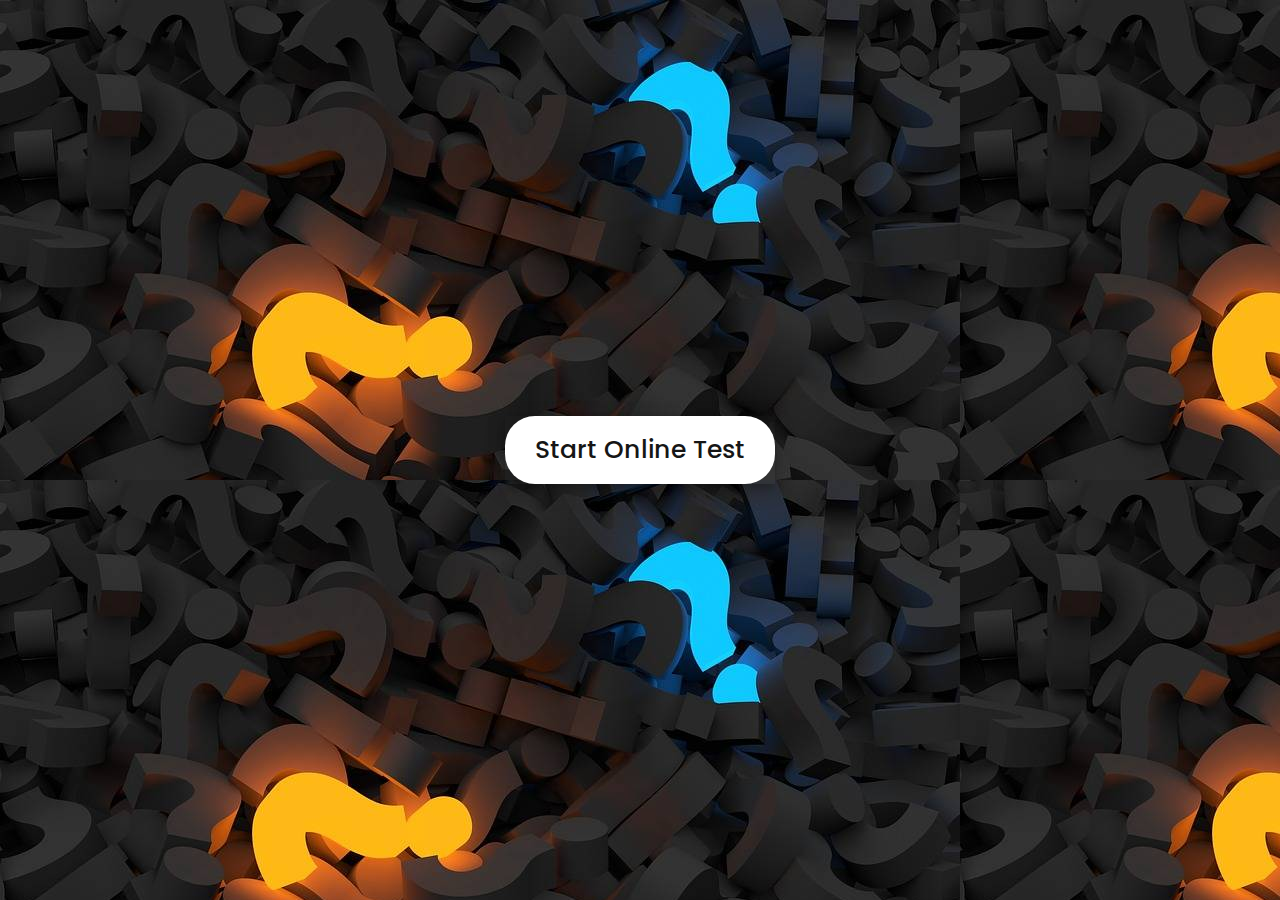
<file: Quiz/index.html>
<!-- Created By CodingNepal - www.codingnepalweb.com  -->
<!DOCTYPE html>
<html lang="en">
<head>
    <meta charset="UTF-8">
    <meta name="viewport" content="width=device-width, initial-scale=1.0">
    <title></title>
    <link rel="stylesheet" href="style.css">
    <!-- FontAweome CDN Link for Icons-->
    <link rel="stylesheet" href="https://cdnjs.cloudflare.com/ajax/libs/font-awesome/5.15.3/css/all.min.css"/>
</head>
<body>
    <div><marquee><span id="result"></span></marquee></div>
    <script>
        document.getElementById("result").innerHTML=localStorage.getItem("textvalue");
    </script>
    
    <!-- start Quiz button -->
    <div class="start_btn"><button>Start Online Test</button></div>

    <!-- Info Box -->
    <div class="info_box">
        <div class="info-title"><span>Some Rules of this Online Test</span></div>
        <div class="info-list">
            <div class="info">1. You will have only <span>15 seconds</span> per each question.</div>
            <div class="info">2. Once you select your answer, it can't be undone.</div>
            <div class="info">3. You can't select any option once time goes off.</div>
            <div class="info">4. You can't exit from the Quiz while you're playing.</div>
            <div class="info">5. You'll get points on the basis of your correct answers.</div>
        </div>
        <div class="buttons">
            <button class="quit">Exit Quiz</button>
            <button class="restart">Continue</button>
        </div>
    </div>

    <!-- Quiz Box -->
    <div class="quiz_box">
        <header>
            <div class="title"></div>
            <div class="timer">
                <div class="time_left_txt">Time Left</div>
                <div class="timer_sec">15</div>
            </div>
            <div class="time_line"></div>
        </header>
        <section>
            <div class="que_text">
                <!-- Here I've inserted question from JavaScript -->
            </div>
            <div class="option_list">
                <!-- Here I've inserted options from JavaScript -->
            </div>
        </section>

        <!-- footer of Quiz Box -->
        <footer>
            <div class="total_que">
                <!-- Here I've inserted Question Count Number from JavaScript -->
            </div>
            <button class="next_btn">Next Que</button>
        </footer>
    </div>

    <!-- Result Box -->
    <div class="result_box">
        <div class="icon">
            <i class="fas fa-crown"></i>
        </div>
        <div class="complete_text">You've completed the Quiz!</div>
        <div class="score_text">
            <!-- Here I've inserted Score Result from JavaScript -->
        </div>
        <div class="buttons">
            <button class="restart">Replay Quiz</button>
            <button class="quit">Quit Quiz</button>
        </div>
    </div>

    <!-- Inside this JavaScript file I've inserted Questions and Options only -->
    <script src="js/questions.js"></script>

    <!-- Inside this JavaScript file I've coded all Quiz Codes -->
    <script src="js/script.js"></script>

</body>
</html>
</file>
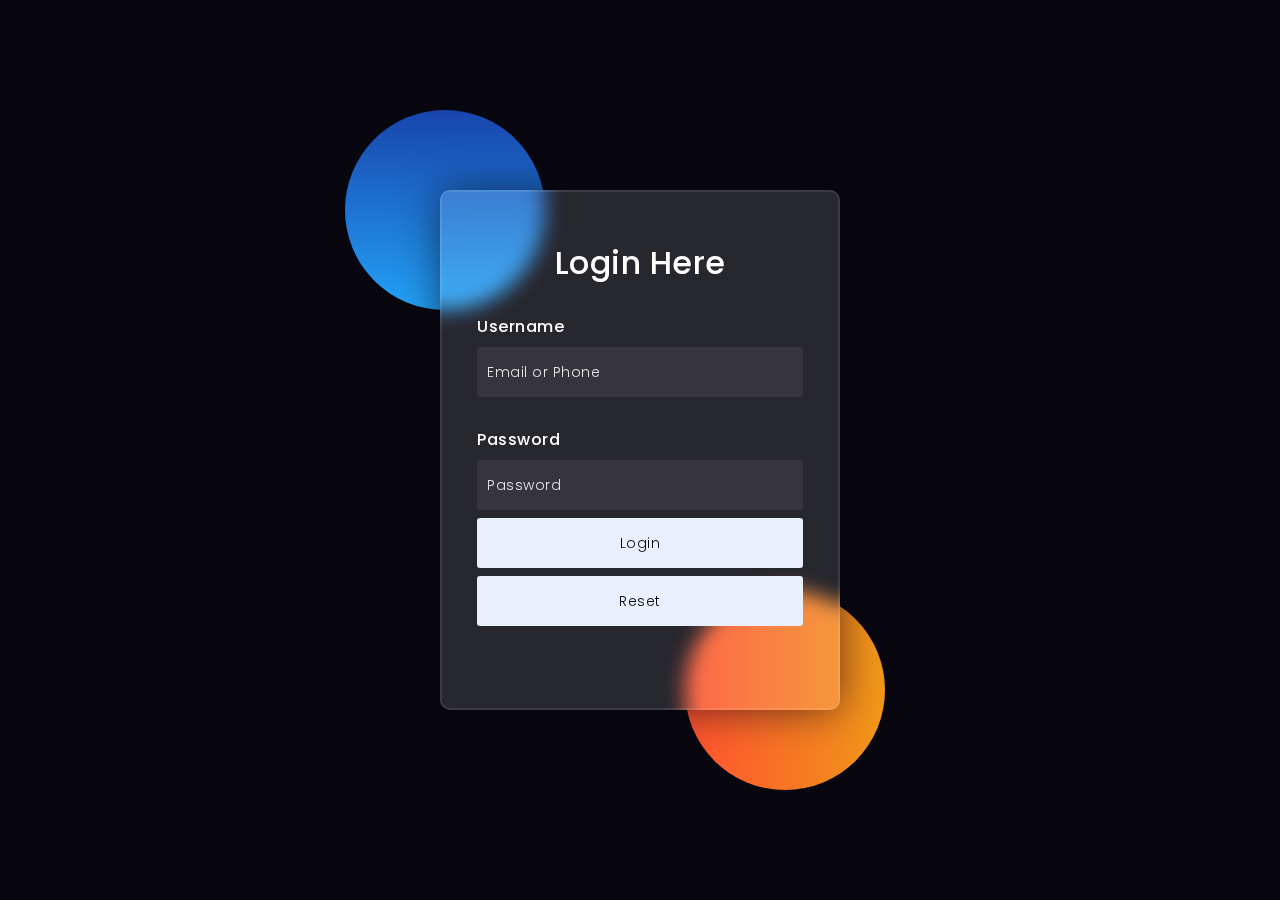
<file: Quiz/login1.html>
<!-- partial:index.partial.html -->
<!DOCTYPE html>
<html lang="en">
<head>
  <!-- Design by foolishdeveloper.com -->
    <title></title>
 
    <link rel="preconnect" href="https://fonts.gstatic.com">
    <link rel="stylesheet" href="https://cdnjs.cloudflare.com/ajax/libs/font-awesome/5.15.4/css/all.min.css">
    <link href="https://fonts.googleapis.com/css2?family=Poppins:wght@300;500;600&display=swap" rel="stylesheet">
    <script src="https://cdn.jsdelivr.net/npm/bootstrap@5.0.2/dist/js/bootstrap.bundle.min.js" integrity="sha384-MrcW6ZMFYlzcLA8Nl+NtUVF0sA7MsXsP1UyJoMp4YLEuNSfAP+JcXn/tWtIaxVXM" crossorigin="anonymous"></script>
    <script src="https://cdn.jsdelivr.net/npm/@popperjs/core@2.9.2/dist/umd/popper.min.js" integrity="sha384-IQsoLXl5PILFhosVNubq5LC7Qb9DXgDA9i+tQ8Zj3iwWAwPtgFTxbJ8NT4GN1R8p" crossorigin="anonymous"></script>
<script src="https://cdn.jsdelivr.net/npm/bootstrap@5.0.2/dist/js/bootstrap.min.js" integrity="sha384-cVKIPhGWiC2Al4u+LWgxfKTRIcfu0JTxR+EQDz/bgldoEyl4H0zUF0QKbrJ0EcQF" crossorigin="anonymous"></script>
    
    <!--Stylesheet-->
    <style media="screen">
      *,
*:before,
*:after{
    padding: 0;
    margin: 0;
    box-sizing: border-box;
}
body{
    background-color: #080710;
}
.background{
    width: 430px;
    height: 520px;
    position: absolute;
    transform: translate(-50%,-50%);
    left: 50%;
    top: 50%;
}
.background .shape{
    height: 200px;
    width: 200px;
    position: absolute;
    border-radius: 50%;
}
.shape:first-child{
    background: linear-gradient(
        #1845ad,
        #23a2f6
    );
    left: -80px;
    top: -80px;
}
.shape:last-child{
    background: linear-gradient(
        to right,
        #ff512f,
        #f09819
    );
    right: -30px;
    bottom: -80px;
}
form{
    height: 520px;
    width: 400px;
    background-color: rgba(255,255,255,0.13);
    position: absolute;
    transform: translate(-50%,-50%);
    top: 50%;
    left: 50%;
    border-radius: 10px;
    backdrop-filter: blur(10px);
    border: 2px solid rgba(255,255,255,0.1);
    box-shadow: 0 0 40px rgba(8,7,16,0.6);
    padding: 50px 35px;
}
form *{
    font-family: 'Poppins',sans-serif;
    color: #ffffff;
    letter-spacing: 0.5px;
    outline: none;
    border: none;
}
form h3{
    font-size: 32px;
    font-weight: 500;
    line-height: 42px;
    text-align: center;
}

label{
    display: block;
    margin-top: 30px;
    font-size: 16px;
    font-weight: 500;
}
input{
    display: block;
    height: 50px;
    width: 100%;
    background-color: rgba(255,255,255,0.07);
    border-radius: 3px;
    padding: 0 10px;
    margin-top: 8px;
    font-size: 14px;
    font-weight: 300;
}
::placeholder{
    color: #e5e5e5;
}
button{
    margin-top: 50px;
    width: 100%;
    background-color: #ffffff;
    color: #080710;
    padding: 15px 0;
    font-size: 18px;
    font-weight: 600;
    border-radius: 5px;
    cursor: pointer;
}
.social{
  margin-top: 30px;
  display: flex;
}
.social div{
  background: red;
  width: 150px;
  border-radius: 3px;
  padding: 5px 10px 10px 5px;
  background-color: rgba(255,255,255,0.27);
  color: #eaf0fb;
  text-align: center;
}
.social div:hover{
  background-color: rgba(255,255,255,0.47);
}
.social .fb{
  margin-left: 25px;
}
.social i{
  margin-right: 4px;
}

    </style>
</head>
<body>
    <!-- Include JS File Here -->

    <div class="background">
        <div class="shape"></div>
        <div class="shape"></div>
    </div>
    <form action="" class="form">
        <h3>Login Here</h3>

        <label for="username">Username</label>
        <input type="text" placeholder="Email or Phone" id="email" name="username">

        <label for="password">Password</label>
        <input type="password" placeholder="Password" id="pwd1" name="password">

        <input type="button" value="Login" onclick="login()" class="btn" style="background-color:#eaf0fb; color: #080710;"  />
        <input type="submit" value="Reset" onclick="clearFunc()" class="btn" style="background-color:#eaf0fb;color: #080710;" />
        
       
    </form>
</body>
<script>
    
    function login()
{
var uname = document.getElementById("email").value;
var pwd = document.getElementById("pwd1").value;
var filter = /^([a-zA-Z0-9_\.\-])+\@(([a-zA-Z0-9\-])+\.)+([a-zA-Z0-9]{2,4})+$/;
if(uname =='')
{
alert("please enter user name.");
}
else if(pwd=='')
{
        	alert("enter the password");
}
else if(!filter.test(uname))
{
alert("Enter valid email id.");
}
else if(pwd.length < 6 || pwd.length > 6)
{
alert("Password min and max length is 6.");
}
else
{
alert('Thank You for Login');
localStorage.setItem("textvalue",uname);
  //Redirecting to other page or webste code or you can set your own html page.
  window.location.href="./index.html";
}
}
//Reset Inputfield code.
function clearFunc()
{
    
document.getElementById("email").value="";
document.getElementById("pwd1").value="";
}
//function pageredirect(){
    //windows.location.href="http://www.google.com/";
//}

</script>
</html>
<!-- partial -->
</file>
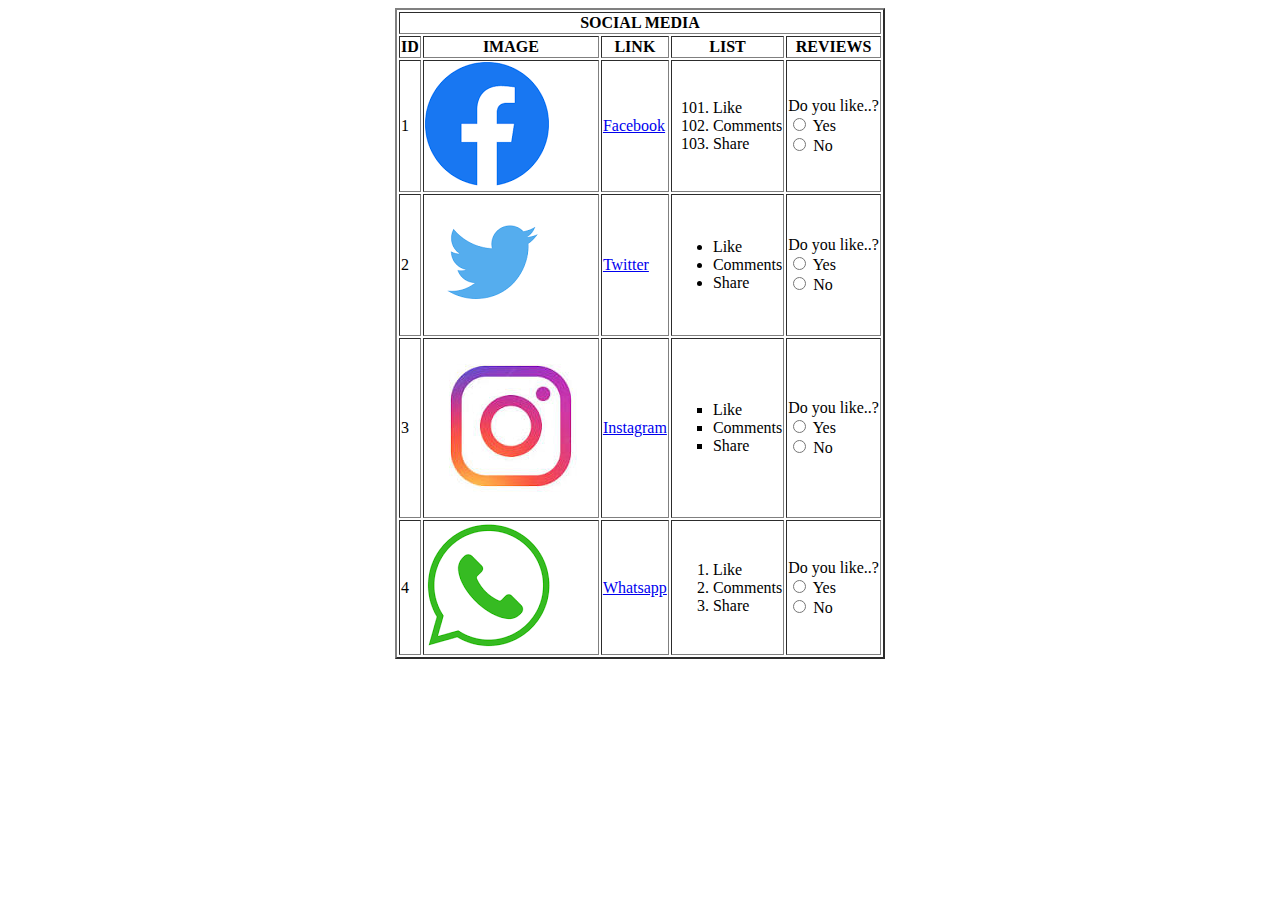
<file: Html/BasicHtml_Assignment/Grid_Images.html>
<!DOCTYPE html>
<html lang="en">
<head>
    <meta charset="UTF-8">
    <meta http-equiv="X-UA-Compatible" content="IE=edge">
    <meta name="viewport" content="width=device-width, initial-scale=1.0">
    <title>Document</title>
</head>
<body>
    <center>
        <table border="2px">
            <th colspan="5">SOCIAL MEDIA</th>
            <TR>
                <th>ID</th>
                <Th>IMAGE</Th>
                <th>LINK</th>
                <th>LIST</th>
                <TH>REVIEWS</TH>
               
            </TR>
            <tr>
                <td>1</td>
                <td><img src="fb.jpg"></td>
                <td><a href="#">Facebook</a></td>
                <td>
                    <ol start="101">
                        <li>Like</li>
                        <li>Comments</li>
                        <li>Share</li>
                    </ol>
                </td>
                <td>
                    <form>
                        <label>Do you like..?</label><br>
                        <input type="radio" name="yes">
                        <label>Yes</label>
                        <br>
                        <input type="radio" name="yes">
                        <label>No</label>
                    </form>
                </td>
            </tr>
            <tr>
                <td>2</td>
                <td><img src="twit.jpg"></td>
                <td><a href="#">Twitter</a></td>
                <td>
                    <ul>
                        <li>Like</li>
                        <li>Comments</li>
                        <li>Share</li>
                    </ul>
                </td>
                <td>
                    <form>
                        <label>Do you like..?</label><br>
                        <input type="radio" name="yes">
                        <label>Yes</label>
                        <br>
                        <input type="radio" name="yes">
                        <label>No</label>
                    </form>
                </td>
            </tr>
            <tr>
                <td>3</td>
                <td><img src="insta.jpg"></td>
                <td><a href="#">Instagram</a></td>
                <td>
                    <ul type="square">
                        <li>Like</li>
                        <li>Comments</li>
                        <li>Share</li>
                    </ul>
                </td>
                <td>
                    <form>
                        <label>Do you like..?</label><br>
                        <input type="radio" name="yes">
                        <label>Yes</label>
                        <br>
                        <input type="radio" name="yes">
                        <label>No</label>
                    </form>
                </td>
            </tr>
            <tr>
                <td>4</td>
                <td><img src="wp.jpg"></td>
                <td><a href="#">Whatsapp</a></td>
                <td>
                    <ol>
                        <li>Like</li>
                        <li>Comments</li>
                        <li>Share</li>
                    </ol>
                </td>
                <td>
                    <form>
                        <label>Do you like..?</label><br>
                        <input type="radio" name="yes">
                        <label>Yes</label>
                        <br>
                        <input type="radio" name="yes">
                        <label>No</label>
                    </form>
                </td>
            </tr>
        </table>


    </center>
</body>
</html>
</file>
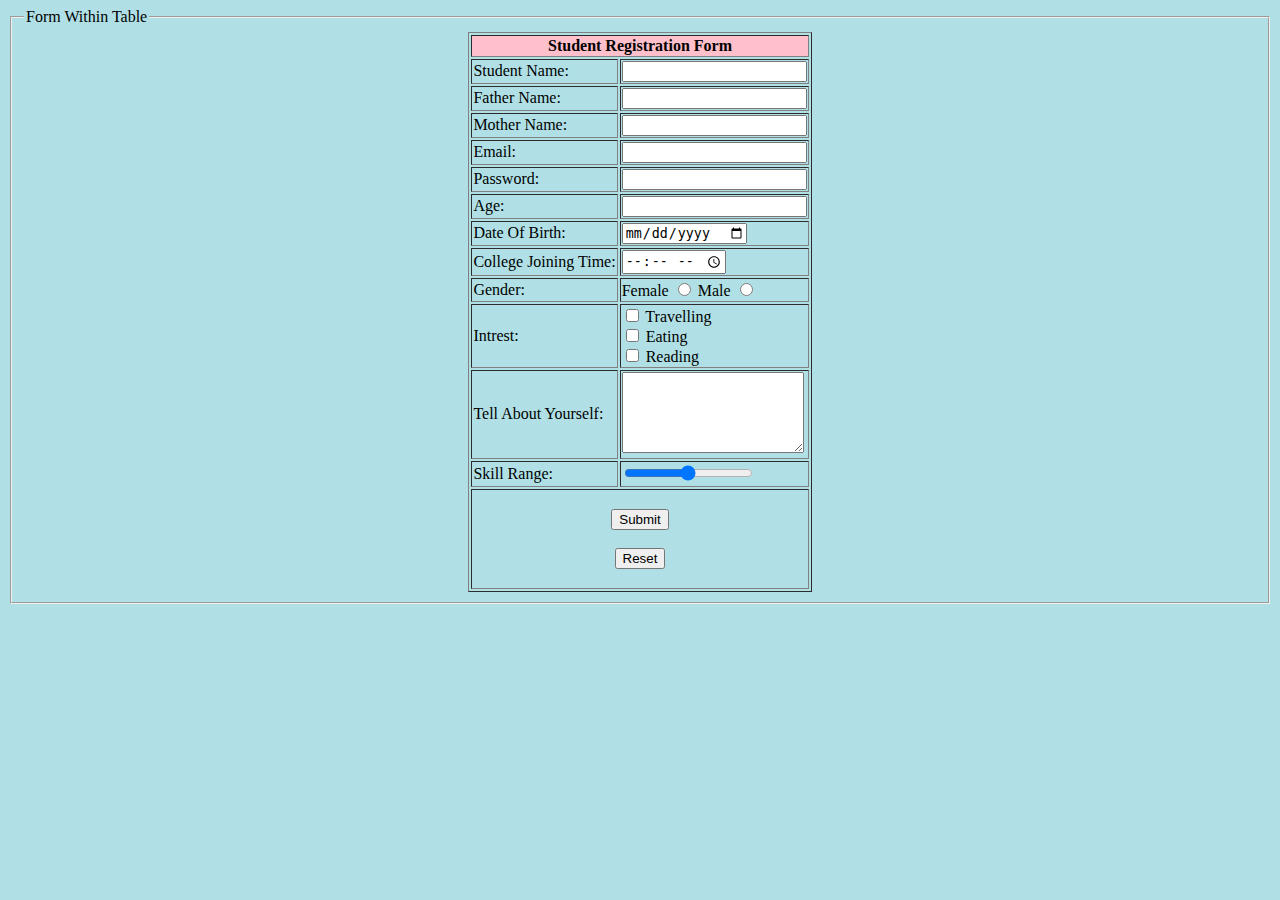
<file: Html/Form_Assignment/Form_Table.html>
<!DOCTYPE html>
<html lang="en">

<head>
    <meta charset="UTF-8">
    <meta http-equiv="X-UA-Compatible" content="IE=edge">
    <meta name="viewport" content="width=device-width, initial-scale=1.0">
    <title>Document</title>
</head>

<body bgcolor="powderblue">

    <center>
        <form>
            <fieldset>
                <legend>Form Within Table</legend>
            
    <table border="1px">
        <th colspan="2" bgcolor="pink">Student Registration Form</th>
        <tr>
            <td>Student Name:</td>
            <form>
                <td><input type="text"></td>
            </form>
        </tr>
        <tr>
            <td>Father Name:</td>
            <form>
                <td><input type="text"></td>
            </form>
        </tr>
        <tr>
            <td>Mother Name:</td>
            <form>
                <td><input type="text"></td>
            </form>
        </tr>
        <tr>
            <td>Email:</td>
            <form>
                <td><input type="email"></td>
            </form>
        </tr>
        <tr>
            <td>Password:</td>
            <form>
                <td><input type="password"></td>
            </form>
        </tr>
        <tr>
            <td>Age:</td>
            <form>
                <td><input type="number"></td>
            </form>
        </tr>
        <tr>
            <td>Date Of Birth:</td>
            <form>
                <td><input type="date"></td>
            </form>
        </tr>
        <tr>
            <td>College Joining Time:</td>
            <form>
                <td><input type="time"></td>
            </form>
        </tr>
        <tr>
            <td>Gender:</td>
            <form>
                <td>
                <label>Female</label>
                <input type="radio">
                <label>Male</label>
                <input type="radio">
                </td>
            </form>
        </tr>
        <tr>
            <td>Intrest:</td>
            <form>
                <td>
                <input type="checkbox">
                <label>Travelling</label><br>
                <input type="checkbox">
                <label>Eating</label><br>
                <input type="checkbox">
                <label>Reading</label>
                </td>
            </form>
        </tr>
        <tr>
            <td>Tell About Yourself:</td>
            <form>
                <td>
                    <textarea cols="20" rows="5"></textarea>
                </td>
            </form>
        </tr>
        <tr>
            <td>Skill Range:</td>
            <form>
                <td><input type="range"></td>
            </form>
        </tr>
        <tr>
            <form>
            <td colspan="2">
            <br><center><input type="submit"><br><br>
            <input type="reset"></center><br>
            </td>
        </form>
        </tr>
    </table>
</fieldset>
</form>
</center>
</body>

</html>
</file>
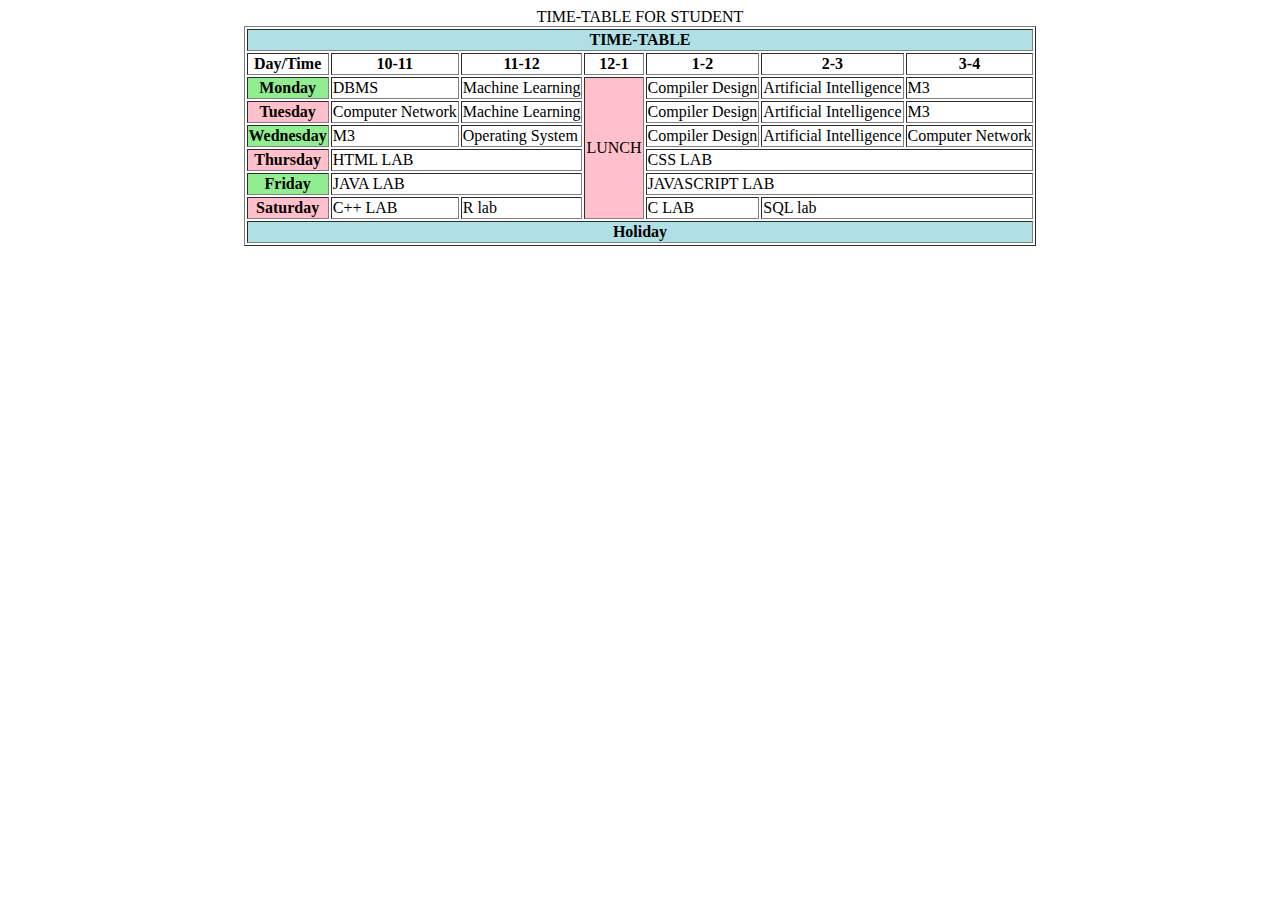
<file: Html/Table_Assignment/Timetable.html>
<!DOCTYPE html>
<html lang="en">
<head>
    <meta charset="UTF-8">
    <meta http-equiv="X-UA-Compatible" content="IE=edge">
    <meta name="viewport" content="width=device-width, initial-scale=1.0">
    <title>Document</title>
</head>
<body>
<CENTER>
    <table border="1px">
        <caption>TIME-TABLE FOR STUDENT</caption>
        <th colspan="7" bgcolor="powderblue">TIME-TABLE</th>
        <tr>
            <th>Day/Time</th>
            <th>10-11</th>
            <th>11-12</th>
            <th>12-1</th>
            <th>1-2</th>
            <th>2-3</th>
            <th>3-4</th> 
        </tr>
        <tr>
            <th bgcolor="lightgreen">Monday</th>
            <td>DBMS</td>
            <td>Machine Learning</td>
            <td rowspan="6" bgcolor="pink">LUNCH</td>
            <td>Compiler Design</td>
            <td>Artificial Intelligence</td>
            <td>M3</td>
        </tr>
        <tr>
            <th bgcolor="pink">Tuesday</th>
            <td>Computer Network</td>
            <td>Machine Learning</td>
            <td>Compiler Design</td>
            <td>Artificial Intelligence</td>
            <td>M3</td>
        </tr>
        <tr>
            <th bgcolor="lightgreen">Wednesday</th>
            <td>M3</td>
            <td>Operating System</td>
            <td>Compiler Design</td>
            <td>Artificial Intelligence</td>
            <td>Computer Network</td>
        </tr>
        <tr>
            <th bgcolor="pink">Thursday</th>
            <td colspan="2">HTML LAB</td>
            <td colspan="3">CSS LAB</td>
        </tr>
        <tr>
            <th bgcolor="lightgreen">Friday</th>
            <td colspan="2">JAVA LAB</td>
            <td colspan="3">JAVASCRIPT LAB</td>
        </tr>
        <tr>
            <th bgcolor="pink">Saturday</th>
            <td>C++ LAB</td>
            <td>R lab</td>
            <td>C LAB</td>
            <td colspan="2">SQL lab</td>         
        </tr>
        <tr>
            <th colspan="7" bgcolor="powderblue">Holiday</th>
        </tr>
    </table>
</CENTER>
</body>
</html>
</file>
<file: Quiz/style.css>
/* importing google fonts */
@import url('https://fonts.googleapis.com/css2?family=Poppins:wght@200;300;400;500;600;700&display=swap');
*{
    margin: 0;
    padding: 0;
    box-sizing: border-box;
    font-family: 'Poppins', sans-serif;
}

body{
    background: #0c0c0c;
    background-image: url(quiz.jpg);
}

::selection{
    color: rgb(240, 28, 28);
    background: #020407;
    background-repeat: no-repeat;
   
}

.start_btn,
.info_box,
.quiz_box,
.result_box{
    position: absolute;
    top: 50%;
    left: 50%;
    transform: translate(-50%, -50%);
    box-shadow: 0 4px 8px 0 rgba(0, 0, 0, 0.2), 
                0 6px 20px 0 rgba(0, 0, 0, 0.19);
    
}

.info_box.activeInfo,
.quiz_box.activeQuiz,
.result_box.activeResult{
    opacity: 1;
    z-index: 5;
    pointer-events: auto;
    transform: translate(-50%, -50%) scale(1);
}

.start_btn button{
    font-size: 25px;
    font-weight: 500;
    color: #161616;
    padding: 15px 30px;
    outline: none;
    border: none;
    border-radius: 5px;
    background: #fff;
    cursor: pointer;
    border-radius:30px;
}
.start_btn :hover{
    color: #0c0c0c;
    background: #cce5ff;
    border: 1px solid #0a0a0a;
}
.info_box{
    width: 540px;
    background: rgb(216, 211, 211);
    border-radius: 5px;
    transform: translate(-50%, -50%) scale(0.9);
    opacity: 0;
    pointer-events: none;
    transition: all 0.3s ease;
}

.info_box .info-title{
    height: 60px;
    width: 100%;
    border-bottom: 1px solid lightgrey;
    display: flex;
    align-items: center;
    padding: 0 30px;
    border-radius: 5px 5px 0 0;
    font-size: 20px;
    font-weight: 600;
}

.info_box .info-list{
    padding: 15px 30px;
}

.info_box .info-list .info{
    margin: 5px 0;
    font-size: 17px;
}

.info_box .info-list .info span{
    font-weight: 600;
    color: #007bff;
}
.info_box .buttons{
    height: 60px;
    display: flex;
    align-items: center;
    justify-content: flex-end;
    padding: 0 30px;
    border-top: 1px solid lightgrey;
}

.info_box .buttons button{
    margin: 0 5px;
    height: 40px;
    width: 100px;
    font-size: 16px;
    font-weight: 500;
    cursor: pointer;
    border: none;
    outline: none;
    border-radius: 10px;
    border: 1px solid #007bff;
    transition: all 0.3s ease;
}

.quiz_box{
    width: 550px;
    background: #fff;
    border-radius: 5px;
    transform: translate(-50%, -50%) scale(0.9);
    opacity: 0;
    pointer-events: none;
    transition: all 0.3s ease;
}

.quiz_box header{
    position: relative;
    z-index: 2;
    height: 70px;
    padding: 0 30px;
    background: #fff;
    border-radius: 5px 5px 0 0;
    display: flex;
    align-items: center;
    justify-content: space-between;
    box-shadow: 0px 3px 5px 1px rgba(0,0,0,0.1);
}

.quiz_box header .title{
    font-size: 20px;
    font-weight: 600;
}

.quiz_box header .timer{
    color: #004085;
    background: #cce5ff;
    border: 1px solid #b8daff;
    height: 45px;
    padding: 0 8px;
    border-radius: 5px;
    display: flex;
    align-items: center;
    justify-content: space-between;
    width: 145px;
}

.quiz_box header .timer .time_left_txt{
    font-weight: 400;
    font-size: 17px;
    user-select: none;
}

.quiz_box header .timer .timer_sec{
    font-size: 18px;
    font-weight: 500;
    height: 30px;
    width: 45px;
    color: #fff;
    border-radius: 5px;
    line-height: 30px;
    text-align: center;
    background: #343a40;
    border: 1px solid #343a40;
    user-select: none;
}

.quiz_box header .time_line{
    position: absolute;
    bottom: 0px;
    left: 0px;
    height: 3px;
    background: #007bff;
}

section{
    padding: 25px 30px 20px 30px;
    background: #fff;
}

section .que_text{
    font-size: 25px;
    font-weight: 600;
}

section .option_list{
    padding: 20px 0px;
    display: block;   
}

section .option_list .option{
    background: aliceblue;
    border: 1px solid #84c5fe;
    border-radius: 5px;
    padding: 8px 15px;
    font-size: 17px;
    margin-bottom: 15px;
    cursor: pointer;
    transition: all 0.3s ease;
    display: flex;
    align-items: center;
    justify-content: space-between;
}

section .option_list .option:last-child{
    margin-bottom: 0px;
}

section .option_list .option:hover{
    color: #004085;
    background: #cce5ff;
    border: 1px solid #b8daff;
}

section .option_list .option.correct{
    color: #155724;
    background: #d4edda;
    border: 1px solid #c3e6cb;
}

section .option_list .option.incorrect{
    color: #721c24;
    background: #f8d7da;
    border: 1px solid #f5c6cb;
}

section .option_list .option.disabled{
    pointer-events: none;
}

section .option_list .option .icon{
    height: 26px;
    width: 26px;
    border: 2px solid transparent;
    border-radius: 50%;
    text-align: center;
    font-size: 13px;
    pointer-events: none;
    transition: all 0.3s ease;
    line-height: 24px;
}
.option_list .option .icon.tick{
    color: #23903c;
    border-color: #23903c;
    background: #d4edda;
}

.option_list .option .icon.cross{
    color: #a42834;
    background: #f8d7da;
    border-color: #a42834;
}

footer{
    height: 60px;
    padding: 0 30px;
    display: flex;
    align-items: center;
    justify-content: space-between;
    border-top: 1px solid lightgrey;
}

footer .total_que span{
    display: flex;
    user-select: none;
}

footer .total_que span p{
    font-weight: 500;
    padding: 0 5px;
}

footer .total_que span p:first-child{
    padding-left: 0px;
}

footer button{
    height: 40px;
    padding: 0 13px;
    font-size: 18px;
    font-weight: 400;
    cursor: pointer;
    border: none;
    outline: none;
    color: #fff;
    border-radius: 5px;
    background: #007bff;
    border: 1px solid #007bff;
    line-height: 10px;
    opacity: 0;
    pointer-events: none;
    transform: scale(0.95);
    transition: all 0.3s ease;
}


footer button:hover{
    background: #0263ca;
}

footer button.show{
    opacity: 1;
    pointer-events: auto;
    transform: scale(1);
}
footer button.click{
    opacity: 1;
    pointer-events: auto;
    transform: scale(1);
}

.result_box{
    background: #fff;
    border-radius: 5px;
    display: flex;
    padding: 25px 30px;
    width: 450px;
    align-items: center;
    flex-direction: column;
    justify-content: center;
    transform: translate(-50%, -50%) scale(0.9);
    opacity: 0;
    pointer-events: none;
    transition: all 0.3s ease;
}

.result_box .icon{
    font-size: 100px;
    color: #007bff;
    margin-bottom: 10px;
}

.result_box .complete_text{
    font-size: 20px;
    font-weight: 500;
}

.result_box .score_text span{
    display: flex;
    margin: 10px 0;
    font-size: 18px;
    font-weight: 500;
}

.result_box .score_text span p{
    padding: 0 4px;
    font-weight: 600;
}

.result_box .buttons{
    display: flex;
    margin: 20px 0;
}

.result_box .buttons button{
    margin: 0 10px;
    height: 45px;
    padding: 0 20px;
    font-size: 18px;
    font-weight: 500;
    cursor: pointer;
    border: none;
    outline: none;
    border-radius: 5px;
    border: 1px solid #007bff;
    transition: all 0.3s ease;
}

.buttons button.restart{
    color: #fff;
    background: #007bff;
}

.buttons button.restart:hover{
    background: #0263ca;
}

.buttons button.quit{
    color: #007bff;
    background: #fff;
}

.buttons button.quit:hover{
    color: #fff;
    background: #007bff;
}
#result{
    color: white;
    text-align: center;
    font-size: large;
    font-weight: large;
}
.a{
    background-color: white;
}
</file>
